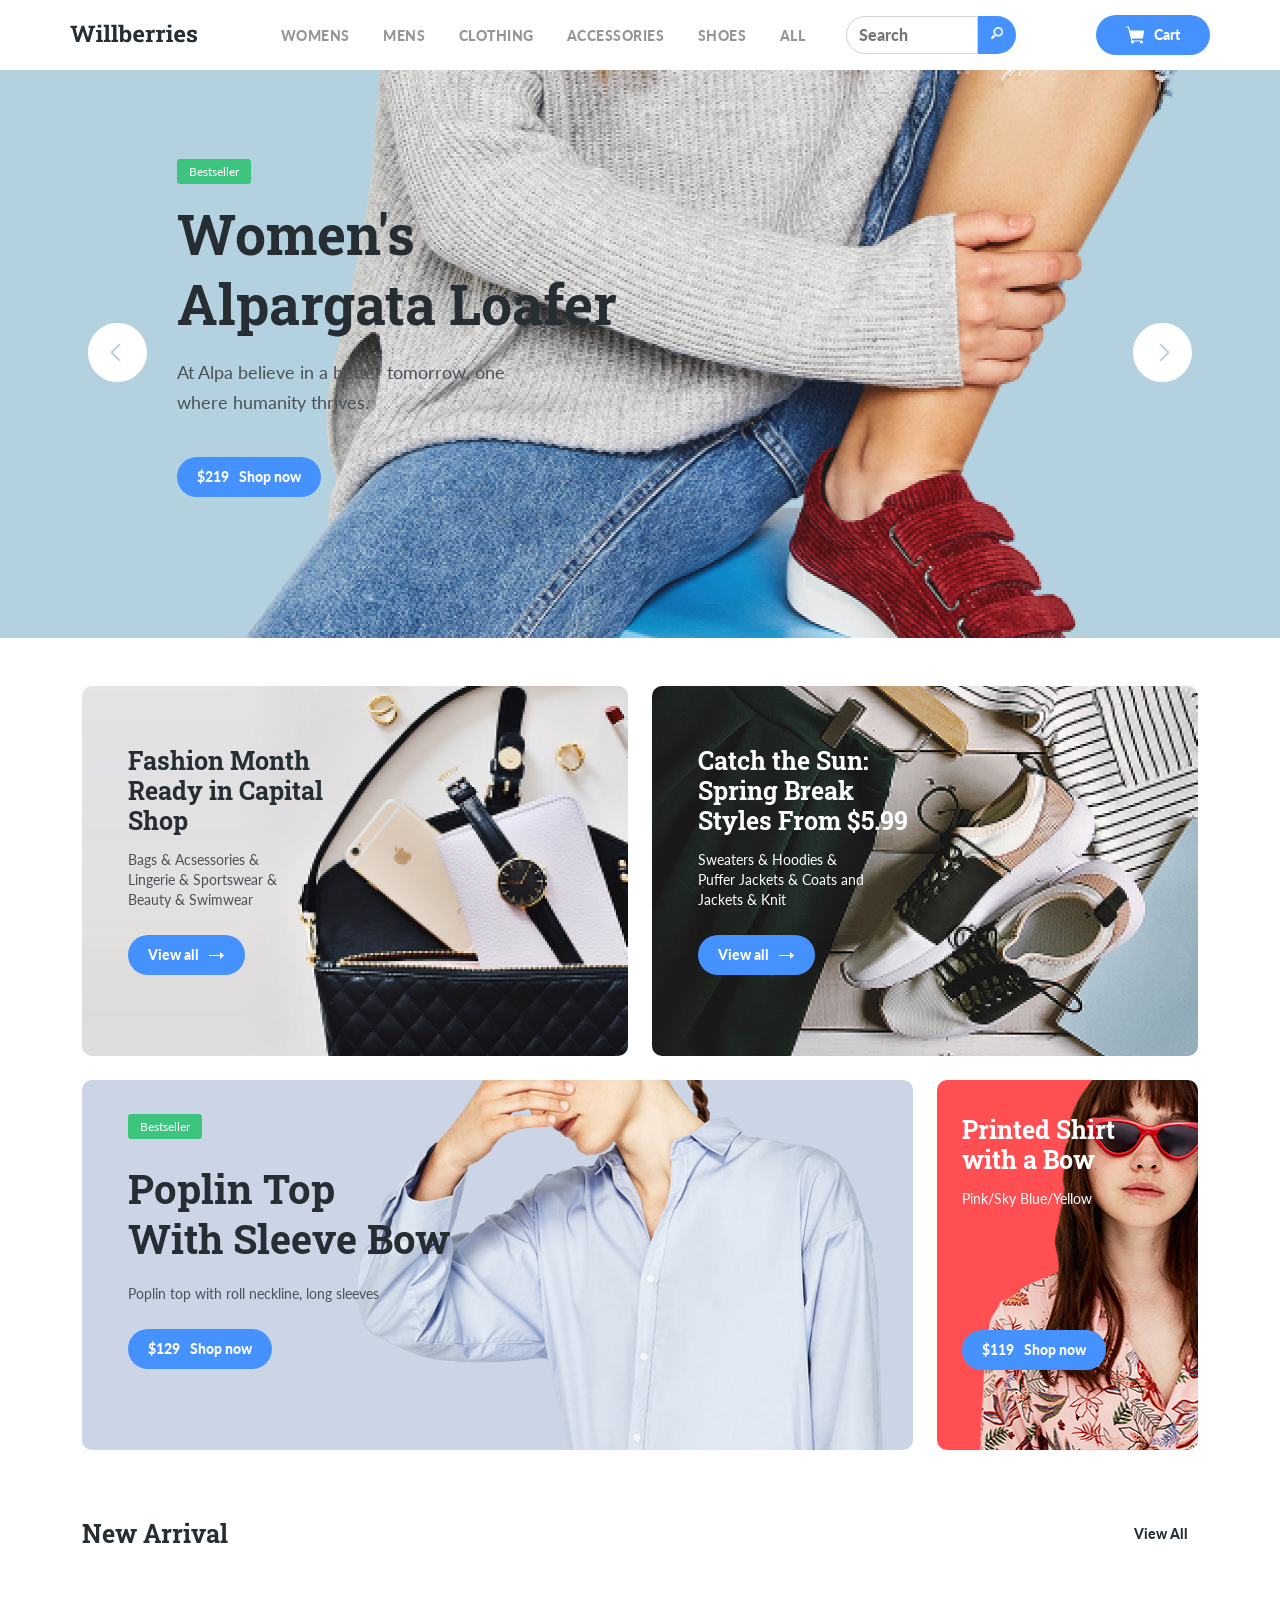
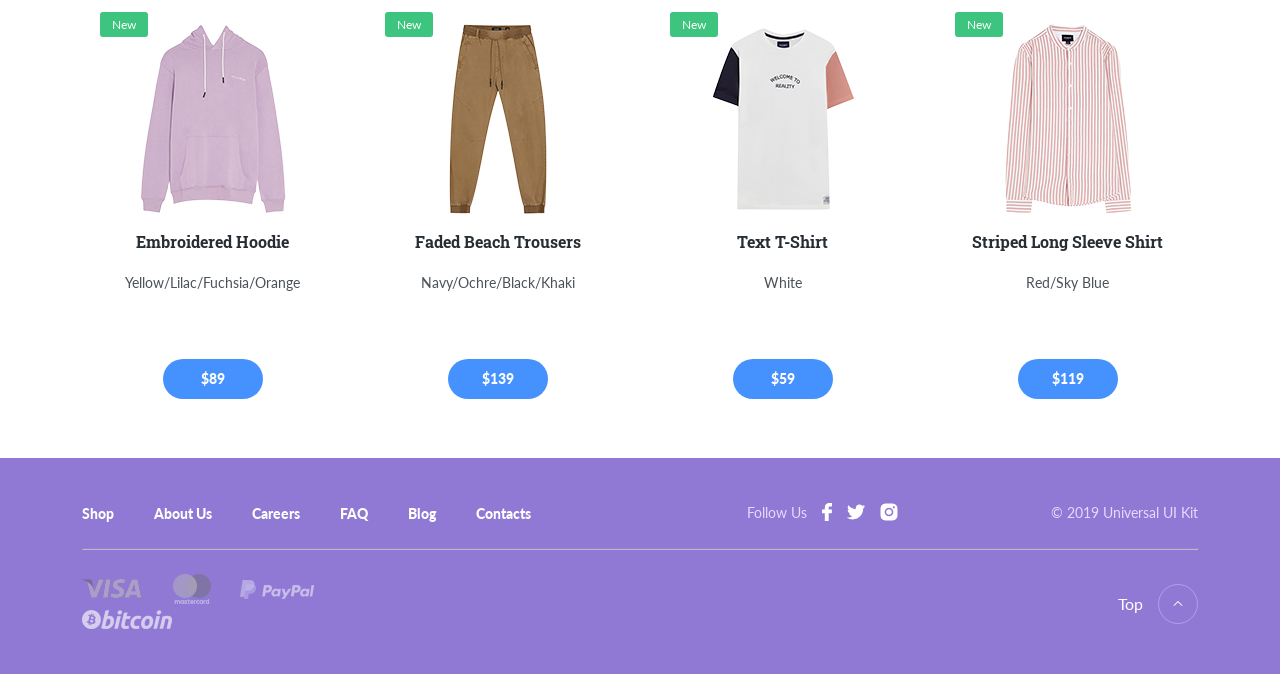
<file: index.html>
<!DOCTYPE html>
<html lang="en">

<head>
	<meta charset="UTF-8">
	<meta name="viewport" content="width=device-width, initial-scale=1.0">
	<title>Willberries</title>
	<link rel="preconnect" href="https://fonts.gstatic.com">
	<link rel="apple-touch-icon" sizes="180x180" href="favicon/apple-touch-icon.png">
	<link rel="icon" type="image/png" sizes="32x32" href="favicon/favicon-32x32.png">
	<link rel="icon" type="image/png" sizes="16x16" href="favicon/favicon-16x16.png">
	<link rel="mask-icon" href="favicon/safari-pinned-tab.svg" color="#5bbad5">
	<meta name="msapplication-TileColor" content="#da532c">
	<meta name="theme-color" content="#ffffff">
	<link href="https://fonts.googleapis.com/css2?family=Lato:wght@400;900&display=swap" rel="stylesheet">
	<link href="https://fonts.googleapis.com/css2?family=Roboto+Slab:wght@700&display=swap" rel="stylesheet">
	<link rel="stylesheet" href="css/bootstrap-grid.min.css">
	<link rel="stylesheet" href="css/swiper-bundle.min.css" />
	<link rel="stylesheet" href="css/style.css">
	<script src="./js/cart.js" defer></script>
	<script src="./js/search.js" defer></script>
	<script src="./js/getGoods.js" defer></script>

</head>
<!-- class="show-goods" -->

<body id="body">
	<header class="container header px-4 px-md-0">
		<div class="row justify-content-between align-items-center">
			<div class="col-lg-2 col-6">
				<a href="index.html" class="logo-link">
					<img width="128" src="img/logo.svg" alt="logo: Willberries" class="logo-image">
				</a>
			</div>
			<div class="col-lg-6 d-none d-lg-block">
				<nav>
					<ul class="navigation d-flex justify-content-around">
						<li class="navigation-item">
							<a href="#" class="navigation-link" data-field="gender">Womens</a>
						</li>
						<li class="navigation-item">
							<a href="#" class="navigation-link" data-field="gender">Mens</a>
						</li>
						<li class="navigation-item">
							<a href="#" class="navigation-link" data-field="category">Clothing</a>
						</li>
						<li class="navigation-item">
							<a href="#" class="navigation-link" data-field="category">Accessories</a>
						</li>
						<li class="navigation-item">
							<a href="#" class="navigation-link" data-field="category">Shoes</a>
						</li>
						<li class="navigation-item">
							<a href="#" class="navigation-link">All</a>
						</li>

					</ul>
				</nav>
			</div>
			<div class="col-lg-2 d-none d-lg-block">
				<div class="form-control search-block">
					<input type="text" class="form-control" placeholder="Search" aria-label="Recipient's username"
						aria-describedby="button-addon2">
					<button class="btn btn-outline-secondary" type="button" id="button-addon2">
						<img src="img/search.png" alt="search">
					</button>
				</div>
			</div>
			<div class="col-lg-2 col-6 d-flex justify-content-end">
				<button class="button button-cart">
					<img class="button-icon" src="img/cart.svg" alt="icon: cart">
					<span class="button-text">Cart</span>
					<span class="button-text cart-count"></span>
				</button>
			</div>
		</div>
		<!-- /.row -->
	</header>
	<section class="slider swiper-container">
		<div class="swiper-wrapper">
			<section class="slide slide-1 swiper-slide">
				<div class="container">
					<div class="row">
						<div class="col-lg-4 col-10 offset-lg-1">
							<span class="label">Bestseller</span>
							<h2 class="slide-title">Women's Alpargata Loafer</h2>
							<p class="slide-description">At Alpa believe in a better tomorrow, one where humanity
								thrives.</p>
							<button class="button add-to-cart" data-id="003">
								<span class="button-price">$219</span>
								<span class="button-text">Shop now</span>
							</button>
						</div>
						<!-- /.col-4 offset-lg-1 -->
					</div>
					<!-- /.row -->
				</div>
				<!-- /.container -->
			</section>
			<section class="slide slide-1 swiper-slide">
				<div class="container">
					<div class="row">
						<div class="col-lg-4 col-10 offset-lg-1">
							<span class="label">New</span>
							<h2 class="slide-title">Text T-Shirt</h2>
							<p class="slide-description">Women’s pearl basic knit sweater with a round neck. Available
								in several colours. Free shipping to stores.</p>
							<button class="button add-to-cart" data-id="004">
								<span class="button-price">$119</span>
								<span class="button-text">Shop now</span>
							</button>
						</div>
						<!-- /.col-4 offset-lg-1 -->
					</div>
					<!-- /.row -->
				</div>
				<!-- /.container -->
			</section>
			<section class="slide slide-1 swiper-slide">
				<div class="container">
					<div class="row">
						<div class="col-lg-4 col-10 offset-lg-1">
							<span class="label">Bestseller</span>
							<h2 class="slide-title">Sweater Choker Neck</h2>
							<p class="slide-description">Women’s pearl basic knit sweater with a round neck. Available
								in several colours. Free shipping to stores.</p>
							<button class="button add-to-cart" data-id="005">
								<span class="button-price">$319</span>
								<span class="button-text">Shop now</span>
							</button>
						</div>
						<!-- /.col-4 offset-lg-1 -->
					</div>
					<!-- /.row -->
				</div>
				<!-- /.container -->
			</section>
		</div>
		<!-- /.swiper-wrapper -->
		<div class="slider-nav">
			<div class="container">
				<div class="row justify-content-between">
					<div class="col-1">
						<button class="slider-button slider-button-prev">
							<img src="img/arrow-prev.svg" alt="icon: arrow-prev">
						</button>
					</div>
					<!-- /.col-1 -->
					<div class="col-1">
						<button class="slider-button slider-button-next">
							<img src="img/arrow-next.svg" alt="icon: arrow-prev">
						</button>
					</div>
					<!-- /.col-1 -->
				</div>
				<!-- /.row -->
			</div>
			<!-- /.container -->
		</div>
		<!-- /.slider-nav -->
	</section>
	<!-- /.slider -->
	<section class="special-offers container pt-5 pb-4">
		<div class="row mb-4">
			<div class="col-xl-6">
				<div class="card card-1 mb-4">
					<h3 class="card-title">Fashion Month Ready in Capital Shop</h3>
					<p class="card-text">Bags & Acsessories & Lingerie & Sportswear & Beauty & Swimwear</p>
					<button class="button">
						<span class="button-text">View all</span>
						<img src="img/arrow.svg" alt="icon: arrow" class="button-icon">
					</button>
				</div>
				<!-- /.card -->
			</div>
			<!-- /.col-6 -->
			<div class="col-xl-6">
				<div class="card card-2 mb-4">
					<h3 class="card-title text-light">Catch the Sun: Spring Break Styles From $5.99</h3>
					<p class="card-text text-light">Sweaters & Hoodies & Puffer Jackets & Coats and Jackets & Knit</p>
					<button class="button">
						<span class="button-text">View all</span>
						<img src="img/arrow.svg" alt="icon: arrow" class="button-icon">
					</button>
				</div>
				<!-- /.card -->
			</div>
			<!-- /.col-6 -->
			<div class="col-xl-9 col-lg-6 mb-4">
				<div class="card card-3">
					<span class="label">Bestseller</span>
					<h3 class="card-title large">Poplin Top <br>With Sleeve Bow</h3>
					<p class="card-text large">Poplin top with roll neckline, long sleeves</p>
					<button class="button add-to-cart" data-id="002">
						<span class="button-price">$129</span>
						<span class="button-text">Shop now</span>
					</button>
				</div>
				<!-- /.card -->
			</div>
			<!-- /.col-9 -->
			<div class="col-xl-3 col-lg-6">
				<div class="card card-4">
					<h3 class="card-title text-light mw-160">Printed Shirt with a Bow</h3>
					<p class="card-text text-light">Pink/Sky Blue/Yellow</p>
					<button class="button add-to-cart button-four" data-id="009">
						<span class="button-price">$119</span>
						<span class="button-text">Shop now</span>
					</button>
				</div>
				<!-- /.card -->
			</div>
			<!-- /.col-3 -->
		</div>
		<!-- /.row -->
		<div class="row align-items-center mb-4">
			<div class="col-9">
				<h2 class="section-title">New Arrival</h2>
			</div>
			<!-- /.col-9 -->
			<div class="col-3 d-flex justify-content-end">
				<a href="#" class="more">View All</a>
			</div>
			<!-- /.col-3 -->
		</div>
		<!-- /.row -->
		<div class="short-goods row">
			<div class="col-lg-3 col-sm-6">
				<div class="goods-card">
					<span class="label">New</span>
					<!-- /.label --><img src="img/image-119.jpg" alt="image: Hoodie" class="goods-image">
					<h3 class="goods-title">Embroidered Hoodie</h3>
					<!-- /.goods-title -->
					<p class="goods-description">Yellow/Lilac/Fuchsia/Orange</p>
					<!-- /.goods-description -->
					<!-- /.goods-price -->
					<button class="button goods-card-btn add-to-cart" data-id="012">
						<span class="button-price">$89</span>
					</button>
				</div>
				<!-- /.goods-card -->
			</div>
			<!-- /.col-3 -->
			<div class="col-lg-3 col-sm-6">
				<div class="goods-card">
					<span class="label">New</span>
					<!-- /.label --><img src="img/image-120.jpg" alt="image: Faded Beach Trousers" class="goods-image">
					<h3 class="goods-title">Faded Beach Trousers</h3>
					<!-- /.goods-title -->
					<p class="goods-description">Navy/Ochre/Black/Khaki</p>
					<!-- /.goods-description -->
					<button class="button goods-card-btn add-to-cart" data-id="011">
						<span class="button-price">$139</span>
					</button>
					<!-- /.goods-price -->
				</div>
				<!-- /.goods-card -->
			</div>
			<!-- /.col-3 -->
			<div class="col-lg-3 col-sm-6">
				<div class="goods-card">
					<span class="label">New</span>
					<!-- /.label --><img src="img/image-121.jpg" alt="image: Text T-Shirt" class="goods-image">
					<h3 class="goods-title">Text T-Shirt</h3>
					<!-- /.goods-title -->
					<p class="goods-description">White</p>
					<!-- /.goods-description -->
					<button class="button goods-card-btn add-to-cart" data-id="010">
						<span class="button-price">$59</span>
					</button>
					<!-- /.goods-price -->
				</div>
				<!-- /.goods-card -->
			</div>
			<!-- /.col-3 -->
			<div class="col-lg-3 col-sm-6">
				<div class="goods-card">
					<span class="label">New</span>
					<!-- /.label --><img src="img/image-122.jpg" alt="image: Striped Long Sleeve Shirt"
						class="goods-image">
					<h3 class="goods-title">Striped Long Sleeve Shirt</h3>
					<!-- /.goods-title -->
					<p class="goods-description">Red/Sky Blue</p>
					<!-- /.goods-description -->
					<button class="button goods-card-btn add-to-cart" data-id="001">
						<span class="button-price">$119</span>
					</button>
					<!-- /.goods-price -->
				</div>
				<!-- /.goods-card -->
			</div>
			<!-- /.col-3 -->
		</div>
		<!-- /.row -->
	</section>
	<!-- /.container -->
	<section class="long-goods">
		<div class="container">
			<div class="row align-items-center mb-4">
				<div class="col-12">
					<h2 class="section-title">Category</h2>
				</div>
				<!-- /.col-12 -->
			</div>
			<div class="row long-goods-list">
				<div class="col-lg-3 col-sm-6">
					<div class="goods-card">
						<span class="label">New</span>
						<!-- /.label --><img src="img/image-119.jpg" alt="image: Hoodie" class="goods-image">
						<h3 class="goods-title">Embroidered Hoodie</h3>
						<!-- /.goods-title -->
						<p class="goods-description">Yellow/Lilac/Fuchsia/Orange</p>
						<!-- /.goods-description -->
						<!-- /.goods-price -->
						<button class="button goods-card-btn add-to-cart" data-id="007">
							<span class="button-price">$89</span>
						</button>
					</div>
					<!-- /.goods-card -->
				</div>
				<!-- /.col-3 -->
				<div class="col-lg-3 col-sm-6">
					<div class="goods-card">
						<span class="label">New</span>
						<!-- /.label --><img src="img/image-120.jpg" alt="image: Faded Beach Trousers"
							class="goods-image">
						<h3 class="goods-title">Faded Beach Trousers</h3>
						<!-- /.goods-title -->
						<p class="goods-description">Navy/Ochre/Black/Khaki</p>
						<!-- /.goods-description -->
						<button class="button goods-card-btn add-to-cart" data-id="007">
							<span class="button-price">$139</span>
						</button>
						<!-- /.goods-price -->
					</div>
					<!-- /.goods-card -->
				</div>
				<!-- /.col-3 -->
				<div class="col-lg-3 col-sm-6">
					<div class="goods-card">
						<span class="label">New</span>
						<!-- /.label --><img src="img/image-121.jpg" alt="image: Text T-Shirt" class="goods-image">
						<h3 class="goods-title">Text T-Shirt</h3>
						<!-- /.goods-title -->
						<p class="goods-description">White</p>
						<!-- /.goods-description -->
						<button class="button goods-card-btn add-to-cart" data-id="007">
							<span class="button-price">$59</span>
						</button>
						<!-- /.goods-price -->
					</div>
					<!-- /.goods-card -->
				</div>
				<!-- /.col-3 -->
				<div class="col-lg-3 col-sm-6">
					<div class="goods-card">
						<span class="label">New</span>
						<!-- /.label --><img src="img/image-122.jpg" alt="image: Striped Long Sleeve Shirt"
							class="goods-image">
						<h3 class="goods-title">Striped Long Sleeve Shirt</h3>
						<!-- /.goods-title -->
						<p class="goods-description">Red/Sky Blue</p>
						<!-- /.goods-description -->
						<button class="button goods-card-btn add-to-cart" data-id="001">
							<span class="button-price">$119</span>
						</button>
						<!-- /.goods-price -->
					</div>
					<!-- /.goods-card -->
				</div>
				<!-- /.col-3 -->
				<div class="col-lg-3 col-sm-6">
					<div class="goods-card">
						<span class="label">New</span>
						<!-- /.label --><img src="img/image-119.jpg" alt="image: Hoodie" class="goods-image">
						<h3 class="goods-title">Embroidered Hoodie</h3>
						<!-- /.goods-title -->
						<p class="goods-description">Yellow/Lilac/Fuchsia/Orange</p>
						<!-- /.goods-description -->
						<!-- /.goods-price -->
						<button class="button goods-card-btn add-to-cart" data-id="007">
							<span class="button-price">$89</span>
						</button>
					</div>
					<!-- /.goods-card -->
				</div>
				<!-- /.col-3 -->
				<div class="col-lg-3 col-sm-6">
					<div class="goods-card">
						<span class="label">New</span>
						<!-- /.label --><img src="img/image-120.jpg" alt="image: Faded Beach Trousers"
							class="goods-image">
						<h3 class="goods-title">Faded Beach Trousers</h3>
						<!-- /.goods-title -->
						<p class="goods-description">Navy/Ochre/Black/Khaki</p>
						<!-- /.goods-description -->
						<button class="button goods-card-btn add-to-cart" data-id="007">
							<span class="button-price">$139</span>
						</button>
						<!-- /.goods-price -->
					</div>
					<!-- /.goods-card -->
				</div>
				<!-- /.col-3 -->
				<div class="col-lg-3 col-sm-6">
					<div class="goods-card">
						<span class="label">New</span>
						<!-- /.label --><img src="img/image-121.jpg" alt="image: Text T-Shirt" class="goods-image">
						<h3 class="goods-title">Text T-Shirt</h3>
						<!-- /.goods-title -->
						<p class="goods-description">White</p>
						<!-- /.goods-description -->
						<button class="button goods-card-btn add-to-cart" data-id="007">
							<span class="button-price">$59</span>
						</button>
						<!-- /.goods-price -->
					</div>
					<!-- /.goods-card -->
				</div>
				<!-- /.col-3 -->
				<div class="col-lg-3 col-sm-6">
					<div class="goods-card">
						<span class="label">New</span>
						<!-- /.label --><img src="img/image-122.jpg" alt="image: Striped Long Sleeve Shirt"
							class="goods-image">
						<h3 class="goods-title">Striped Long Sleeve Shirt</h3>
						<!-- /.goods-title -->
						<p class="goods-description">Red/Sky Blue</p>
						<!-- /.goods-description -->
						<button class="button goods-card-btn add-to-cart" data-id="001">
							<span class="button-price">$119</span>
						</button>
						<!-- /.goods-price -->
					</div>
					<!-- /.goods-card -->
				</div>
				<!-- /.col-3 -->
				<div class="col-lg-3 col-sm-6">
					<div class="goods-card">
						<span class="label">New</span>
						<!-- /.label --><img src="img/image-119.jpg" alt="image: Hoodie" class="goods-image">
						<h3 class="goods-title">Embroidered Hoodie</h3>
						<!-- /.goods-title -->
						<p class="goods-description">Yellow/Lilac/Fuchsia/Orange</p>
						<!-- /.goods-description -->
						<!-- /.goods-price -->
						<button class="button goods-card-btn add-to-cart" data-id="007">
							<span class="button-price">$89</span>
						</button>
					</div>
					<!-- /.goods-card -->
				</div>
				<!-- /.col-3 -->
				<div class="col-lg-3 col-sm-6">
					<div class="goods-card">
						<span class="label">New</span>
						<!-- /.label --><img src="img/image-120.jpg" alt="image: Faded Beach Trousers"
							class="goods-image">
						<h3 class="goods-title">Faded Beach Trousers</h3>
						<!-- /.goods-title -->
						<p class="goods-description">Navy/Ochre/Black/Khaki</p>
						<!-- /.goods-description -->
						<button class="button goods-card-btn add-to-cart" data-id="007">
							<span class="button-price">$139</span>
						</button>
						<!-- /.goods-price -->
					</div>
					<!-- /.goods-card -->
				</div>
				<!-- /.col-3 -->
				<div class="col-lg-3 col-sm-6">
					<div class="goods-card">
						<span class="label">New</span>
						<!-- /.label --><img src="img/image-121.jpg" alt="image: Text T-Shirt" class="goods-image">
						<h3 class="goods-title">Text T-Shirt</h3>
						<!-- /.goods-title -->
						<p class="goods-description">White</p>
						<!-- /.goods-description -->
						<button class="button goods-card-btn add-to-cart" data-id="007">
							<span class="button-price">$59</span>
						</button>
						<!-- /.goods-price -->
					</div>
					<!-- /.goods-card -->
				</div>
				<!-- /.col-3 -->
				<div class="col-lg-3 col-sm-6">
					<div class="goods-card">
						<span class="label">New</span>
						<!-- /.label --><img src="img/image-122.jpg" alt="image: Striped Long Sleeve Shirt"
							class="goods-image">
						<h3 class="goods-title">Striped Long Sleeve Shirt</h3>
						<!-- /.goods-title -->
						<p class="goods-description">Red/Sky Blue</p>
						<!-- /.goods-description -->
						<button class="button goods-card-btn add-to-cart" data-id="001">
							<span class="button-price">$119</span>
						</button>
						<!-- /.goods-price -->
					</div>
					<!-- /.goods-card -->
				</div>
				<!-- /.col-3 -->
			</div>
		</div>

	</section>
	<footer class="footer">
		<div class="container">
			<div class="row">
				<div class="col-xl-7 mb-4 mb-xl-0">
					<nav>
						<ul class="footer-menu d-sm-flex">
							<li class="footer-menu-item"><a href="#" class="footer-menu-link">Shop</a></li>
							<li class="footer-menu-item"><a href="#" class="footer-menu-link">About Us</a></li>
							<li class="footer-menu-item"><a href="#" class="footer-menu-link">Careers</a></li>
							<li class="footer-menu-item"><a href="#" class="footer-menu-link">FAQ </a></li>
							<li class="footer-menu-item"><a href="#" class="footer-menu-link">Blog</a></li>
							<li class="footer-menu-item"><a href="#" class="footer-menu-link">Contacts</a></li>
						</ul>
					</nav>
				</div>
				<!-- /.col-7 -->
				<div class="col-lg-3 d-flex align-items-center">
					<span class="footer-text">Follow Us</span>
					<span class="footer-social d-inline-flex align-items-center">
						<a href="#" class="social-link">
							<img src="img/Facebook.svg" alt="Facebook">
						</a>
						<a href="#" class="social-link">
							<img src="img/Twitter.svg" alt="Twitter">
						</a>
						<a href="#" class="social-link">
							<img src="img/Instagram.svg" alt="Instagram">
						</a>
					</span>
				</div>
				<!-- /.col-3 -->
				<div class="col-xl-2 col-lg-3 d-flex justify-content-lg-end mt-4 mt-lg-0">
					<span class="footer-text">© 2019 Universal UI Kit</span>
				</div>
				<!-- /.col-2 -->
			</div>
			<!-- /.row -->
			<hr class="footer-line mt-4 mb-4">
			<div class="row justify-content-between">
				<div class="col-lg-4 col-sm-9">
					<img class="payment-logo" src="img/visa.png" alt="visa logo">
					<img class="payment-logo" src="img/master-card.png" alt="master card logo">
					<img class="payment-logo" src="img/paypal.png" alt="paypal logo ">
					<img class="payment-logo" src="img/bitcoin.png" alt="bitcoin logo">
				</div>
				<!-- /.col-4 -->
				<div class="col-lg-2 col-sm-1 d-flex justify-content-end">
					<a href="#body" class="scroll-link top-link d-flex align-items-center">
						<span class="top-link-text">Top</span>
						<img src="img/top.svg" alt="icon: arrow top">
					</a>
				</div>
				<!-- /.col-2 -->
			</div>
			<!-- /.row -->
		</div>
		<!-- /.container -->
	</footer>
	<div class="overlay" id="modal-cart">
		<div class="modal">
			<header class="modal-header">
				<h2 class="modal-title">Cart</h2>
				<button class="modal-close">x</button>
			</header>
			<table class="cart-table">
				<colgroup>
					<col class="col-goods">
					<col class="col-price">
					<col class="col-minus">
					<col class="col-qty">
					<col class="col-plus">
					<col class="col-total-price">
					<col class="col-delete">
				</colgroup>
				<thead>
					<tr>
						<th>Good(s)</th>
						<th>Price</th>
						<th colspan="3">Qty.</th>
						<th colspan="2">Total</th>
					</tr>
				</thead>
				<tbody class="cart-table__goods">
				</tbody>
				<tfoot>
					<tr>
						<th colspan=" 5">Total:</th>
						<th class="card-table__total" colspan="2">0$</th>
					</tr>

					</tfoot>
			</table>
			<form class="modal-form" action="">
				<input class="modal-input" type="text" placeholder="Имя" name="nameCustomer">
				<input class="modal-input" type="text" placeholder="Телефон" name="phoneCustomer">
				<button class="button cart-buy" type="submit">
					<span class="button-text">Checkout</span>
				</button>
			</form>
		</div>
	</div>
</body>

</html>
</file>
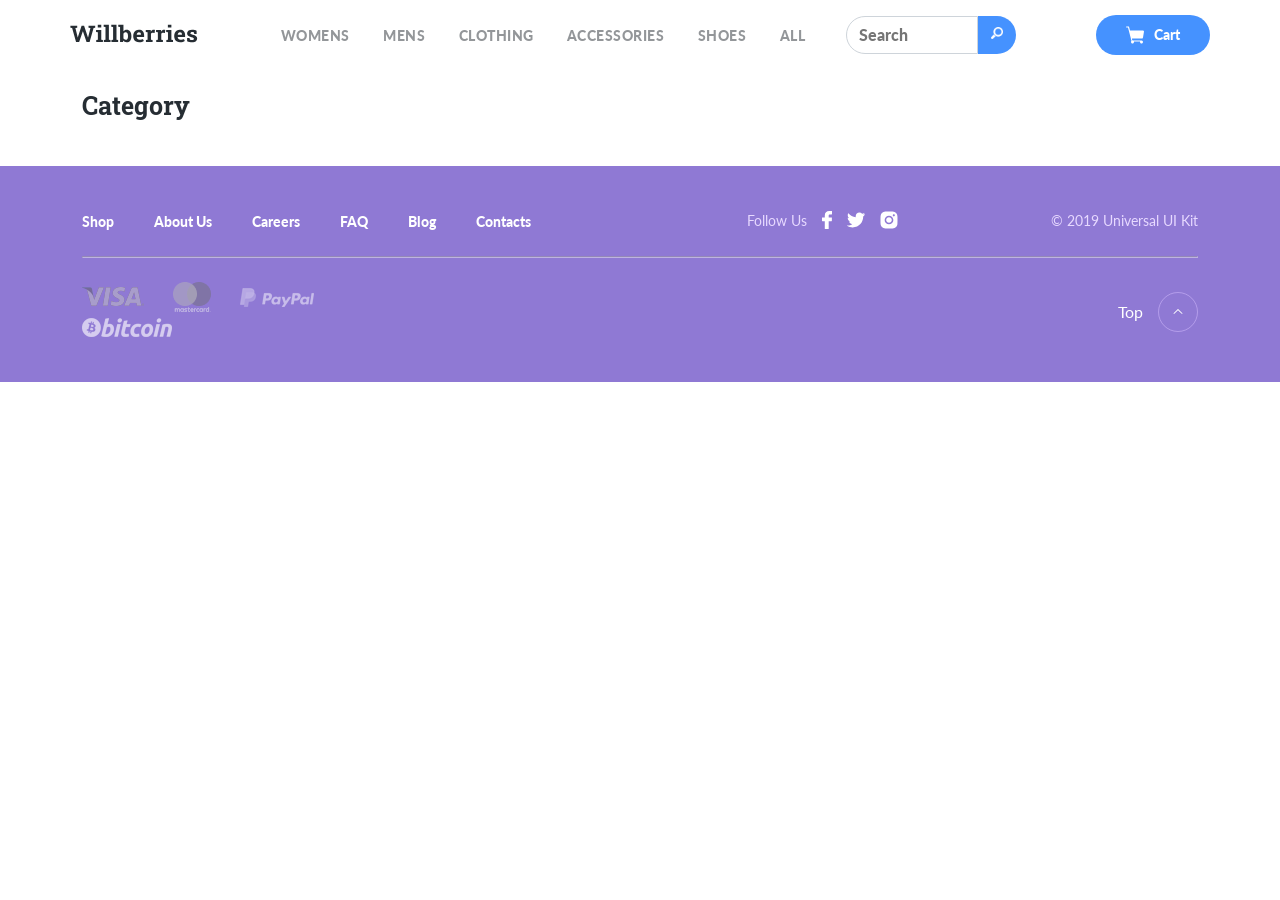
<file: goods.html>
<!DOCTYPE html>
<html lang="en">

<head>
	<meta charset="UTF-8">
	<meta name="viewport" content="width=device-width, initial-scale=1.0">
	<title>Willberries</title>
	<link rel="preconnect" href="https://fonts.gstatic.com">
	<link rel="apple-touch-icon" sizes="180x180" href="favicon/apple-touch-icon.png">
	<link rel="icon" type="image/png" sizes="32x32" href="favicon/favicon-32x32.png">
	<link rel="icon" type="image/png" sizes="16x16" href="favicon/favicon-16x16.png">
	<link rel="mask-icon" href="favicon/safari-pinned-tab.svg" color="#5bbad5">
	<meta name="msapplication-TileColor" content="#da532c">
	<meta name="theme-color" content="#ffffff">
	<link href="https://fonts.googleapis.com/css2?family=Lato:wght@400;900&display=swap" rel="stylesheet">
	<link href="https://fonts.googleapis.com/css2?family=Roboto+Slab:wght@700&display=swap" rel="stylesheet">
	<link rel="stylesheet" href="css/bootstrap-grid.min.css">
	<!-- <link rel="stylesheet" href="css/swiper-bundle.min.css" /> -->
	<link rel="stylesheet" href="css/style.css">
	<script src="./js/cart.js" defer></script>
	<script src="./js/search.js" defer></script>
	<script src="./js/getGoods.js" defer></script>
</head>
<!-- class="show-goods" -->

<body id="body">
	<header class="container header px-4 px-md-0">
		<div class="row justify-content-between align-items-center">
			<div class="col-lg-2 col-6">
				<a href="index.html" class="logo-link">
					<img width="128" src="img/logo.svg" alt="logo: Willberries" class="logo-image">
				</a>
			</div>
			<div class="col-lg-6 d-none d-lg-block">
				<nav>
					<ul class="navigation d-flex justify-content-around">
						<li class="navigation-item">
							<a href="#" class="navigation-link" data-field="gender">Womens</a>
						</li>
						<li class="navigation-item">
							<a href="#" class="navigation-link" data-field="gender">Mens</a>
						</li>
						<li class="navigation-item">
							<a href="#" class="navigation-link" data-field="category">Clothing</a>
						</li>
						<li class="navigation-item">
							<a href="#" class="navigation-link" data-field="category">Accessories</a>
						</li>
						<li class="navigation-item">
							<a href="#" class="navigation-link" data-field="category">Shoes</a>
						</li>
						<li class="navigation-item">
							<a href="#" class="navigation-link">All</a>
						</li>

					</ul>
				</nav>
			</div>
			<div class="col-lg-2 d-none d-lg-block">
				<div class="form-control search-block">
					<input type="text" class="form-control" placeholder="Search" aria-label="Recipient's username"
						aria-describedby="button-addon2">
					<button class="btn btn-outline-secondary" type="button" id="button-addon2">
						<img src="img/search.png" alt="search">
					</button>
				</div>
			</div>
			<div class="col-lg-2 col-6 d-flex justify-content-end">
				<button class="button button-cart">
					<img class="button-icon" src="img/cart.svg" alt="icon: cart">
					<span class="button-text">Cart</span>
					<span class="button-text cart-count"></span>
				</button>
			</div>
		</div>
		<!-- /.row -->
	</header>

	<section class="long-goods d-block">
		<div class="container">
			<div class="row align-items-center mb-4">
				<div class="col-12">
					<h2 class="section-title">Category</h2>
				</div>
				<!-- /.col-12 -->
			</div>
			<div class="row long-goods-list">
			</div>
		</div>

	</section>
	<footer class="footer">
		<div class="container">
			<div class="row">
				<div class="col-xl-7 mb-4 mb-xl-0">
					<nav>
						<ul class="footer-menu d-sm-flex">
							<li class="footer-menu-item"><a href="#" class="footer-menu-link">Shop</a></li>
							<li class="footer-menu-item"><a href="#" class="footer-menu-link">About Us</a></li>
							<li class="footer-menu-item"><a href="#" class="footer-menu-link">Careers</a></li>
							<li class="footer-menu-item"><a href="#" class="footer-menu-link">FAQ </a></li>
							<li class="footer-menu-item"><a href="#" class="footer-menu-link">Blog</a></li>
							<li class="footer-menu-item"><a href="#" class="footer-menu-link">Contacts</a></li>
						</ul>
					</nav>
				</div>
				<!-- /.col-7 -->
				<div class="col-lg-3 d-flex align-items-center">
					<span class="footer-text">Follow Us</span>
					<span class="footer-social d-inline-flex align-items-center">
						<a href="#" class="social-link">
							<img src="img/Facebook.svg" alt="Facebook">
						</a>
						<a href="#" class="social-link">
							<img src="img/Twitter.svg" alt="Twitter">
						</a>
						<a href="#" class="social-link">
							<img src="img/Instagram.svg" alt="Instagram">
						</a>
					</span>
				</div>
				<!-- /.col-3 -->
				<div class="col-xl-2 col-lg-3 d-flex justify-content-lg-end mt-4 mt-lg-0">
					<span class="footer-text">© 2019 Universal UI Kit</span>
				</div>
				<!-- /.col-2 -->
			</div>
			<!-- /.row -->
			<hr class="footer-line mt-4 mb-4">
			<div class="row justify-content-between">
				<div class="col-lg-4 col-sm-9">
					<img class="payment-logo" src="img/visa.png" alt="visa logo">
					<img class="payment-logo" src="img/master-card.png" alt="master card logo">
					<img class="payment-logo" src="img/paypal.png" alt="paypal logo ">
					<img class="payment-logo" src="img/bitcoin.png" alt="bitcoin logo">
				</div>
				<!-- /.col-4 -->
				<div class="col-lg-2 col-sm-1 d-flex justify-content-end">
					<a href="#body" class="scroll-link top-link d-flex align-items-center">
						<span class="top-link-text">Top</span>
						<img src="img/top.svg" alt="icon: arrow top">
					</a>
				</div>
				<!-- /.col-2 -->
			</div>
			<!-- /.row -->
		</div>
		<!-- /.container -->
	</footer>
	<div class="overlay" id="modal-cart">
		<div class="modal">
			<header class="modal-header">
				<h2 class="modal-title">Cart</h2>
				<button class="modal-close">x</button>
			</header>
			<table class="cart-table">
				<colgroup>
					<col class="col-goods">
					<col class="col-price">
					<col class="col-minus">
					<col class="col-qty">
					<col class="col-plus">
					<col class="col-total-price">
					<col class="col-delete">
				</colgroup>
				<thead>
					<tr>
						<th>Good(s)</th>
						<th>Price</th>
						<th colspan="3">Qty.</th>
						<th colspan="2">Total</th>
					</tr>
				</thead>
				<tbody class="cart-table__goods">

				</tbody>
				<tfoot>
					<tr>
						<th colspan="5">Total:</th>
						<th class="card-table__total" colspan="2">0$</th>
					</tr>

				</tfoot>
			</table>
			<form class="modal-form" action="">
				<input class="modal-input" type="text" placeholder="Имя" name="nameCustomer">
				<input class="modal-input" type="text" placeholder="Телефон" name="phoneCustomer">
				<button class="button cart-buy" type="submit">
					<span class="button-text">Checkout</span>
				</button>
			</form>
		</div>
	</div>
</body>

</html>
</file>
<file: css/style.css>
* {
  box-sizing: border-box;
}

body {
  margin: 0;
  font-family: "Lato", sans-serif;
}

img {
  max-width: 100%;
  height: auto;
}

.header {
  padding: 15px 0;
}

.navigation {
  list-style: none;
  padding: 0;
  margin: 0;
}

.navigation-link {
  text-decoration: none;
  text-transform: uppercase;
  color: #939699;
  font-family: "Lato", sans-serif;
  font-style: normal;
  font-weight: 900;
  font-size: 14px;
  line-height: 20px;
  letter-spacing: 0.5px;
}

button {
  cursor: pointer;
}

.button {
  padding: 10px 20px;
  background: #4592ff;
  border-radius: 20px;
  border: none;
  color: #fff;
  font-family: "Lato", sans-serif;
  font-style: normal;
  font-weight: 900;
  font-size: 14px;
  line-height: 20px;
  display: flex;
  align-items: center;
}

.button-icon,
.button-price {
  margin-right: 10px;
}

.button-icon {
  margin-left: 10px;
}

.button-icon:last-child {
  margin-right: 0;
}

.cart-count {
  margin-left: 10px;
}

.show-goods .slider,
.show-goods .special-offers {
  display: none;
}

.long-goods {
  display: none;
}

.show-goods .long-goods {
  display: block;
}

.slide {
  padding-top: 90px;
  padding-bottom: 110px;
  min-height: 568px;
}

.slide-1 {
  background: #b4d1e0 url("../img/slide-image-1.png") no-repeat top right 30%;
}

.slide-2 {
  background: #b9e0b4 url("../img/slide-image-1.png") no-repeat top right 30%;
}

.label {
  background-color: #3dc47e;
  border-radius: 3px;
  padding: 5px 12px;
  color: #fff;
  font-size: 12px;
  line-height: 15px;
}

.slide-title {
  color: #262d33;
  font-size: 55px;
  line-height: 70px;
  font-family: "Roboto Slab", serif;
  margin-top: 20px;
  margin-bottom: 15px;
}

.slide-description {
  font-size: 18px;
  line-height: 30px;
  color: #4b5157;
  max-width: 335px;
  margin-bottom: 40px;
}

.slider {
  position: relative;
}

.slider-nav {
  position: absolute;
  top: 50%;
  width: 100%;
  transform: translateY(-50%);
  z-index: 9;
}

.slider-button {
  background-color: transparent;
  border: none;
  cursor: pointer;
}

.card {
  min-height: 370px;
  border-radius: 10px;
  padding-top: 60px;
  padding-left: 46px;
  padding-right: 46px;
  padding-bottom: 80px;
}

.card-1 {
  background: #e3e2e3 url("../img/card-image-1.jpg") no-repeat top right;
  background-size: cover;
}

.card-2 {
  background: #000 url("../img/card-image-2.jpg") no-repeat top right;
  background-size: cover;
}

.card-3 {
  padding-top: 35px;
  background: #ccd5e6 url("../img/card-image-3.png") no-repeat top right 10%;
  background-size: contain;
}

.card-4 {
  display: flex;
  flex-direction: column;
  align-items: flex-start;
  padding-top: 35px;
  padding-left: 25px;
  background: #ff4f52 url("../img/card-image-4.png") no-repeat top right;
  background-size: contain;
}

.goods-card-btn {
  display: block;
  width: 100px;
  margin: auto auto 0;
}

.goods-card-btn .button-price {
  margin: 0;
}

.card-title {
  color: #262d33;
  font-size: 25px;
  line-height: 30px;
  font-family: "Roboto Slab", serif;
  max-width: 222px;
  margin: 0;
}

.card-title.large {
  max-width: 420px;
  font-size: 40px;
  line-height: 50px;
  margin-top: 30px;
  margin-bottom: 20px;
}

.card-text {
  max-width: 176px;
  color: #4b5157;
  font-size: 14px;
  line-height: 20px;
  margin-bottom: 25px;
}

.card-text.large {
  max-width: 320px;
}

.card-price {
  color: #ffffff;
  font-size: 14px;
  line-height: 20px;
  font-weight: 900;
}

.text-light {
  color: #fff;
}

.section-title {
  font-family: "Roboto Slab", serif;
  font-size: 25px;
  line-height: 30px;
  color: #262d33;
}

.more {
  text-decoration: none;
  color: #262d33;
  font-weight: 900;
  font-size: 14px;
  line-height: 20px;
  padding: 10px;
}

.goods-card {
  display: flex;
  flex-direction: column;
  position: relative;
  text-align: center;
  padding: 30px 35px 35px;
  min-height: 440px;
}

.goods-card .label {
  position: absolute;
  left: 18px;
  top: 18px;
}

.goods-title {
  margin-top: 15px;
  margin-bottom: 5px;
  color: #262d33;
  font-size: 16px;
  line-height: 25px;
  font-family: "Roboto Slab", serif;
}

.goods-image {
  object-fit: contain;
  height: 190px;
}

.goods-description {
  color: #4b5157;
  font-size: 14px;
  line-height: 20px;
}

.goods-price {
  color: #262d33;
  margin-top: 30px;
  font-size: 18px;
  line-height: 30px;
  font-weight: 900;
}

.button-four {
  margin-top: auto;
}

.footer-menu {
  list-style-type: none;
  margin: 0;
  padding: 0;
}

.footer {
  background: #8f79d4;
  padding-top: 45px;
  padding-bottom: 40px;
  color: #fff;
}

.footer-menu-item:not(:last-child) {
  margin-right: 40px;
}

.footer-menu-link {
  color: #fff;
  text-decoration: none;
  font-weight: 900;
  font-size: 14px;
  line-height: 20px;
}

.social-link {
  text-decoration: none;
  margin-left: 15px;
}

.footer-text {
  color: #e7d9ff;
  font-size: 14px;
  line-height: 20px;
}

.footer-line {
  opacity: 0.5;
}

.top-link {
  text-decoration: none;
  color: #fff;
}

.top-link-text {
  margin-right: 15px;
}

.payment-logo {
  vertical-align: middle;
  margin-right: 25px;
}

.overlay {
  display: none;
  justify-content: center;
  align-items: center;
  position: fixed;
  top: 0;
  bottom: 0;
  left: 0;
  right: 0;
  z-index: 999;
  background-color: rgba(0, 0, 0, 0.3);
}

.overlay.show {
  display: flex;
}

.modal {
  background-color: #e0e0ff;
  min-width: 600px;
  max-height: 400px;
  padding: 30px;
  overflow: auto;
  position: relative;
}

.modal-header {
  display: flex;
  justify-content: space-between;
}

.modal-title {
  margin-top: 0;
  margin-bottom: 15px;
}

.modal-close {
  position: absolute;
  background-color: transparent;
  right: 15px;
  top: 15px;
  font-size: 24px;
  border: none;
}

.modal-form {
  display: flex;
  justify-content: space-between;
  flex-wrap: wrap;
}

.modal-input {
  margin-right: 30px;
  height: 40px;
  padding: 10px;
  border-radius: 20px;
  border-style: none;
  margin-bottom: 30px;
}

.cart-table {
  border-collapse: collapse;
  min-width: 540px;
  margin-bottom: 15px;
}

.cart-table th,
.cart-table td {
  text-align: left;
  border: 1px solid black;
}

.cart-buy {
  background-color: #28a745;
  border-color: #28a745;
  display: block;
  margin-left: auto;
  height: 40px;
}

.mw-160 {
  max-width: 160px;
}

.col-price {
  width: 100px;
}

.col-minus {
  width: 15px;
}

.col-qty {
  width: 15px;
}

.col-plus {
  width: 15px;
}

.col-total-price {
  width: 120px;
}

.col-delete {
  width: 5px;
}

.form-control {
  display: flex;
}

.form-control input {
  display: block;
  width: 100%;
  padding: 0.375rem 0.75rem;
  font-size: 1rem;
  font-weight: 400;
  line-height: 1.5;
  color: #939699;
  font-family: "Lato", sans-serif;
  font-style: normal;
  font-weight: 900;
  background-color: #fff;
  background-clip: padding-box;
  border: 1px solid #ced4da;
  -webkit-appearance: none;
  -moz-appearance: none;
  appearance: none;
  border-radius: 20px;
  transition: border-color 0.15s ease-in-out, box-shadow 0.15s ease-in-out;
  border-top-right-radius: 0;
  border-bottom-right-radius: 0;
}

.form-control input:hover,
.form-control input:focus,
.form-control input:active {
  border: 1px solid #ced4da;
  outline: none;
}

.form-control button {
  display: inline-block;
  font-weight: 400;
  line-height: 1.5;
  color: white;
  text-align: center;
  text-decoration: none;
  vertical-align: middle;
  cursor: pointer;
  -webkit-user-select: none;
  -moz-user-select: none;
  user-select: none;
  background: #4592ff;
  border: 1px solid transparent;
  padding: 0.375rem 0.75rem;
  font-family: "Lato", sans-serif;
  font-style: normal;
  font-weight: 900;
  border-radius: 20px;
  transition: color 0.15s ease-in-out, background-color 0.15s ease-in-out,
    border-color 0.15s ease-in-out, box-shadow 0.15s ease-in-out;
  border-top-left-radius: 0;
  border-bottom-left-radius: 0;
}

@media (max-width: 1200px) {
  .slide-1 {
    background-size: cover;
  }

  .card-3 {
    background-size: cover;
  }
}

@media (max-width: 992px) {
  .slider-nav {
    display: none;
  }

  .modal {
    min-width: 400px;
    max-height: 300px;
    padding: 20px;
  }
}

@media (max-width: 576px) {
  .slide-title {
    font-size: 36px;
    line-height: 1.4;
    margin-bottom: 0;
  }

  .card {
    background-position: left top;
  }

  .card-4 {
    background-position: right top;
  }

  .card {
    padding: 30px;
    min-height: 300px;
  }

  .modal {
    min-width: 300px;
    max-height: 400px;
    padding: 20px;
  }
}
</file>
